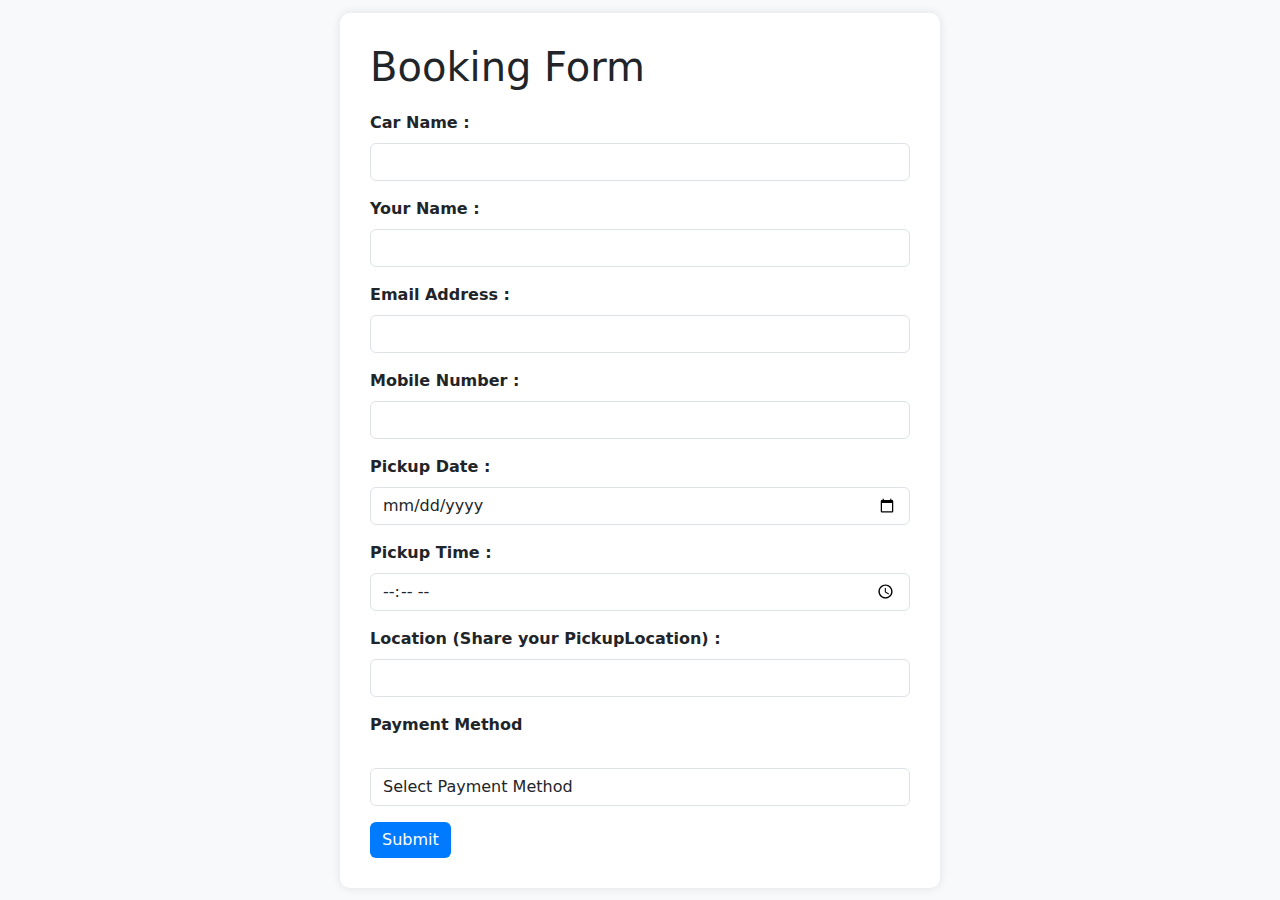
<file: ev/booking.html>
<!DOCTYPE html>
<html lang="en">
<head>
    <meta charset="UTF-8">
    <meta name="viewport" content="width=device-width, initial-scale=1.0">
    <title>Booking Form</title>
    <link href="https://cdn.jsdelivr.net/npm/bootstrap@5.3.3/dist/css/bootstrap.min.css" rel="stylesheet">
    <script src="https://cdn.jsdelivr.net/npm/bootstrap@5.3.3/dist/js/bootstrap.bundle.min.js"></script>
    <link rel="stylesheet" href="https://cdnjs.cloudflare.com/ajax/libs/font-awesome/6.5.2/css/all.min.css" integrity="sha512-SnH5WK+bZxgPHs44uWIX+LLJAJ9/2PkPKZ5QiAj6Ta86w+fsb2TkcmfRyVX3pBnMFcV7oQPJkl9QevSCWr3W6A==" crossorigin="anonymous" referrerpolicy="no-referrer" />
    <style>
        body {
            background-color: #f8f9fa;
            display: flex;
            justify-content: center;
            align-items: center;
            height: 100vh;
        }
        .form-container {
            background: white;
            padding: 30px;
            border-radius: 10px;
            box-shadow: 0 0 10px rgba(0,0,0,0.1);
            width: 100%;
            max-width: 600px;
            transition: transform 0.3s ease;
        }
        .form-container:hover {
            transform: scale(1.02);
        }
        .form-container h1 {
            margin-bottom: 20px;
        }
        .form-container .form-label {
            font-weight: bold;
        }
        .form-container .btn-primary {
            background-color: #007bff;
            border: none;
            transition: background-color 0.3s ease;
        }
        .form-container .btn-primary:hover {
            background-color: #0056b3;
        }
        .payment-methods {
            display: flex;
            gap: 15px;
            justify-content: space-around;
            align-items: center;
            margin-top: 15px;
        }
        .payment-methods i {
            font-size: 2em;
        }
    </style>
</head>
<body>
    <div class="form-container">
        <h1>Booking Form</h1>
        <form id="bookingForm">
            <div class="mb-3">
                <label for="carName" class="form-label">Car Name :</label>
                <input type="text" class="form-control" id="carName" readonly>
            </div>
            <div class="mb-3">
                <label for="name" class="form-label">Your Name :</label>
                <input type="text" class="form-control" id="name" required>
            </div>
            <div class="mb-3">
                <label for="email" class="form-label">Email Address :</label>
                <input type="email" class="form-control" id="email" required>
            </div>
            <div class="mb-3">
                <label for="mobile" class="form-label">Mobile Number :</label>
                <input type="tel" class="form-control" id="mobile" required>
            </div>
            <div class="mb-3">
                <label for="date" class="form-label">Pickup Date :</label>
                <input type="date" class="form-control" id="date" required>
            </div>
            <div class="mb-3">
                <label for="time" class="form-label">Pickup Time :</label>
                <input type="time" class="form-control" id="time" required>
            </div>
            <div class="mb-3">
                <label for="location" class="form-label">Location (Share your PickupLocation) :</label>
                <input type="text" class="form-control" id="location" required>
            </div>
            <div class="mb-3">
                <label for="payment" class="form-label">Payment Method</label>
                <div class="payment-methods">
                    <i class="fab fa-cc-visa"></i>
                    <i class="fab fa-cc-mastercard"></i>
                    <i class="fab fa-cc-paypal"></i>
                    <i class="fas fa-credit-card"></i>
                    <i class="fas fa-wallet"></i>
                </div>
                <select class="form-control mt-2" id="payment" required>
                    <option value="" selected disabled>Select Payment Method</option>
                    <option value="visa">Visa</option>
                    <option value="mastercard">MasterCard</option>
                    <option value="paypal">PayPal</option>
                    <option value="credit-card">Credit Card</option>
                    <option value="wallet">cash</option>
                </select>
            </div>
            <button type="submit" class="btn btn-primary">Submit</button>
        </form>
    </div>

    <script>
        window.onload = function() {
            const urlParams = new URLSearchParams(window.location.search);
            const carName = urlParams.get('car');
            document.getElementById('carName').value = carName;
        };

        document.getElementById('bookingForm').addEventListener('submit', function(event) {
            event.preventDefault();
            
            const carName = document.getElementById('carName').value;
            const name = document.getElementById('name').value;
            const email = document.getElementById('email').value;
            const mobile = document.getElementById('mobile').value;
            const date = document.getElementById('date').value;
            const time = document.getElementById('time').value;
            const location = document.getElementById('location').value;
            const payment = document.getElementById('payment').value;

            // Store data in local storage
            localStorage.setItem('carName', carName);
            localStorage.setItem('name', name);
            localStorage.setItem('email', email);
            localStorage.setItem('mobile', mobile);
            localStorage.setItem('date', date);
            localStorage.setItem('time', time);
            localStorage.setItem('location', location);
            localStorage.setItem('payment', payment);

            alert(`Your Car will Arrive At ${time}. Thanks for Booking!`);

            // Clear the form
            document.getElementById('bookingForm').reset();

            // Redirect to yourorders.html
            window.location.href = 'yourorders.html';
        });
    </script>
</body>
</html>
</file>
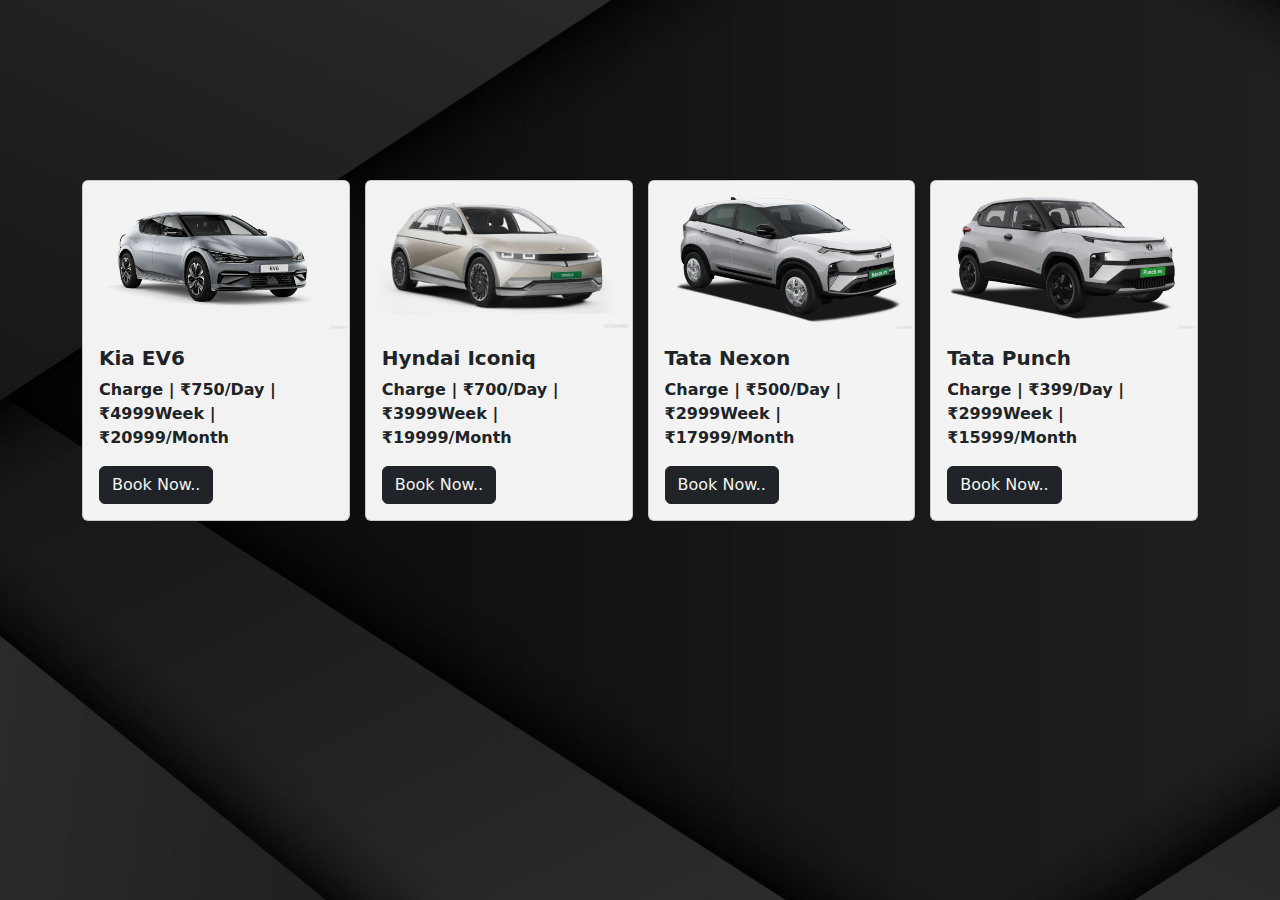
<file: ev/ev.html>
<!DOCTYPE html>
<html lang="en">
<head>
    <meta charset="UTF-8">
    <meta name="viewport" content="width=device-width, initial-scale=1.0">
    <title>Ev Cars</title>
    
    <link href="https://fonts.googleapis.com/icon?family=Material+Icons+Round" rel="stylesheet" />
    <link href="https://cdn.jsdelivr.net/npm/bootstrap@5.3.3/dist/css/bootstrap.min.css" rel="stylesheet" integrity="sha384-QWTKZyjpPEjISv5WaRU9OFeRpok6YctnYmDr5pNlyT2bRjXh0JMhjY6hW+ALEwIH" crossorigin="anonymous">
    <script src="https://cdn.jsdelivr.net/npm/bootstrap@5.3.3/dist/js/bootstrap.bundle.min.js" integrity="sha384-YvpcrYf0tY3lHB60NNkmXc5s9fDVZLESaAA55NDzOxhy9GkcIdslK1eN7N6jIeHz" crossorigin="anonymous"></script>
    <link rel="stylesheet" href="https://cdnjs.cloudflare.com/ajax/libs/font-awesome/6.5.2/css/all.min.css" integrity="sha512-SnH5WK+bZxgPHs44uWIX+LLJAJ9/2PkPKZ5QiAj6Ta86w+fsb2TkcmfRyVX3pBnMFcV7oQPJkl9QevSCWr3W6A==" crossorigin="anonymous" referrerpolicy="no-referrer" />
    <link rel="stylesheet" href="ev.css">
</head>
<body>



    <div class="container">
        <div class="card" style="width: 28rem; margin-top: 30px;">
            <img src="ev6ev6rightfrontthreequarter.jpg" class="card-img-top" alt="...">
            <div class="card-body">
              <h5 class="card-title">Kia EV6</h5>
              <p class="card-text"><i class="fa-solid fa-bolt"></i>  Charge | ₹750/Day |  ₹4999Week | ₹20999/Month  </p> 
              <a href="booking.html" class="btn btn-dark book-now" data-car=" Kia EV6">Book Now..</a>
            </div>
          </div>

          <div class="card" style="width: 28rem; margin-top: 30px;">
            <img src="ioniq5ioniqrightfrontthreequarter.jpg" class="card-img-top" alt="...">
            <div class="card-body">
              <h5 class="card-title">Hyndai Iconiq</h5>
              <p class="card-text"><i class="fa-solid fa-bolt"></i>  Charge |  ₹700/Day |  ₹3999Week | ₹19999/Month    </p> 
              <a href="booking.html" class="btn btn-dark book-now" data-car="Hyndai Iconiq">Book Now..</a>
            </div>
          </div>

          <div class="card" style="width: 28rem; margin-top: 30px;">
            <img src="nexonevnexonevrightfrontthreequarter.jpg" class="card-img-top" alt="...">
            <div class="card-body">
              <h5 class="card-title">Tata Nexon </h5>
              <p class="card-text"><i class="fa-solid fa-bolt"></i> Charge  |  ₹500/Day |  ₹2999Week | ₹17999/Month  </p> 
              <a href="booking.html" class="btn btn-dark book-now" data-car="Tata Nexon">Book Now..</a>
            </div>
          </div>

          <div class="card" style="width: 28rem; margin-top: 30px;">
            <img src="punchevpunchevrightfrontthreequarter.jpg" class="card-img-top" alt="...">
            <div class="card-body">
              <h5 class="card-title">Tata Punch </h5>
              <p class="card-text"><i class="fa-solid fa-bolt"></i> Charge |   ₹399/Day |  ₹2999Week | ₹15999/Month  </p> 
              <a href="booking.html" class="btn btn-dark book-now" data-car="Tata Punch ">Book Now..</a> 
            </div>
          </div>
    </div>




   






   
   
   <script src="ev.js"></script>
    
</body>
</html>
</file>
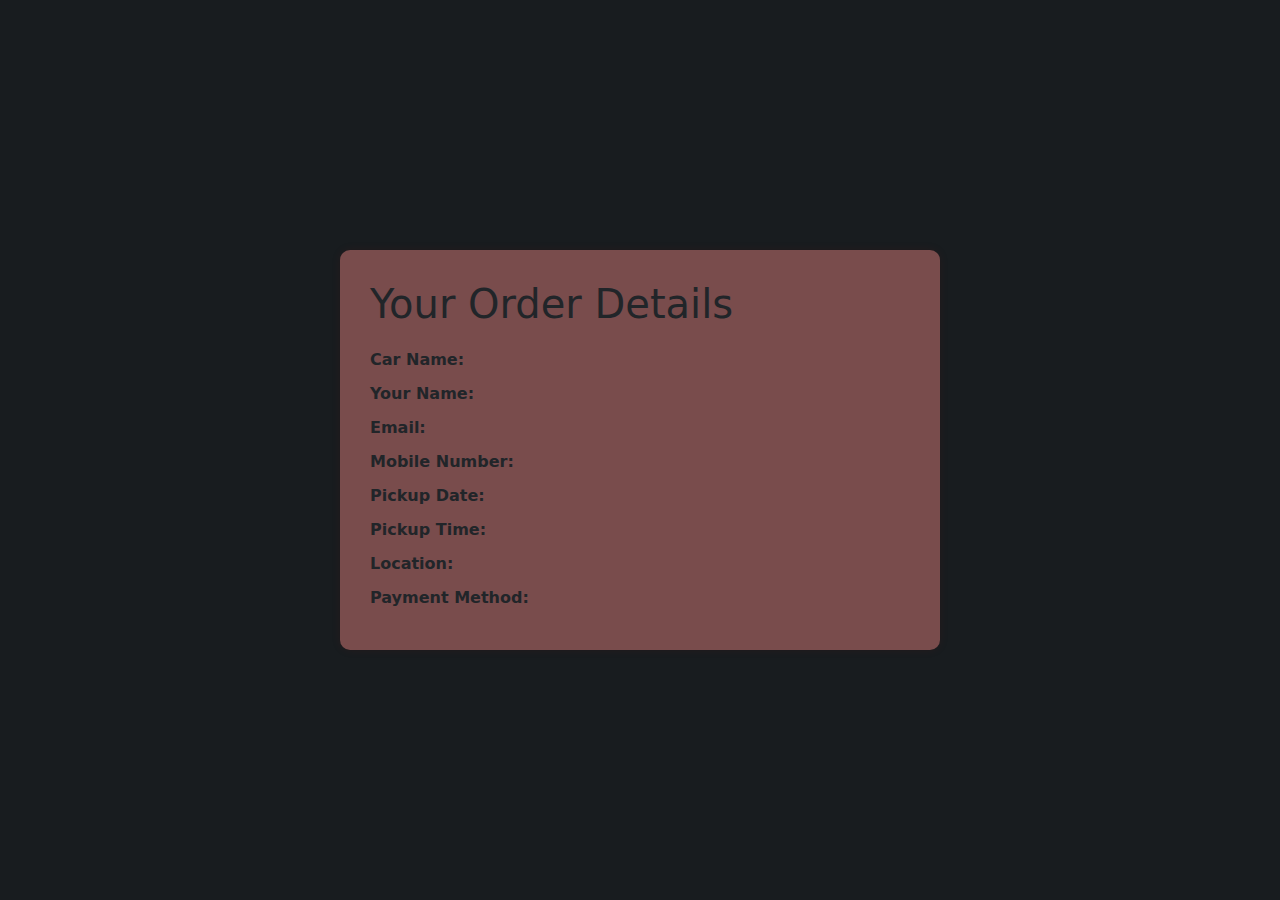
<file: ev/yourorders.html>
<!DOCTYPE html>
<html lang="en">
<head>
    <meta charset="UTF-8">
    <meta name="viewport" content="width=device-width, initial-scale=1.0">
    <title>Your Orders</title>
    <link href="https://cdn.jsdelivr.net/npm/bootstrap@5.3.3/dist/css/bootstrap.min.css" rel="stylesheet">
    <script src="https://cdn.jsdelivr.net/npm/bootstrap@5.3.3/dist/js/bootstrap.bundle.min.js"></script>
    <style>
        body {
            background-color: #181c1f;
            display: flex;
            justify-content: center;
            align-items: center;
            height: 100vh;
        }
        .order-container {
            background: rgb(121, 76, 76);
            padding: 30px;
            border-radius: 10px;
            box-shadow: 0 0 10px rgba(136, 13, 13, 0.1);
            width: 100%;
            max-width: 600px;
            transition: transform 0.3s ease;
        }
        .order-container:hover {
            transform: scale(1.02);
        }
        .order-container h1 {
            margin-bottom: 20px;
        }
        .order-container .order-item {
            margin-bottom: 10px;
        }
    </style>
</head>
<body>
    <div class="order-container">
        <h1>Your Order Details</h1>
        <div class="order-item"><strong>Car Name:</strong> <span id="orderCarName"></span></div>
        <div class="order-item"><strong>Your Name:</strong> <span id="orderName"></span></div>
        <div class="order-item"><strong>Email:</strong> <span id="orderEmail"></span></div>
        <div class="order-item"><strong>Mobile Number:</strong> <span id="orderMobile"></span></div>
        <div class="order-item"><strong>Pickup Date:</strong> <span id="orderDate"></span></div>
        <div class="order-item"><strong>Pickup Time:</strong> <span id="orderTime"></span></div>
        <div class="order-item"><strong>Location:</strong> <span id="orderLocation"></span></div>
        <div class="order-item"><strong>Payment Method:</strong> <span id="orderPayment"></span></div>
    </div>

    <script>
        document.addEventListener('DOMContentLoaded', (event) => {
            document.getElementById('orderCarName').innerText = localStorage.getItem('carName');
            document.getElementById('orderName').innerText = localStorage.getItem('name');
            document.getElementById('orderEmail').innerText = localStorage.getItem('email');
            document.getElementById('orderMobile').innerText = localStorage.getItem('mobile');
            document.getElementById('orderDate').innerText = localStorage.getItem('date');
            document.getElementById('orderTime').innerText = localStorage.getItem('time');
            document.getElementById('orderLocation').innerText = localStorage.getItem('location');
            document.getElementById('orderPayment').innerText = localStorage.getItem('payment');
        });
    </script>
</body>
</html>
</file>
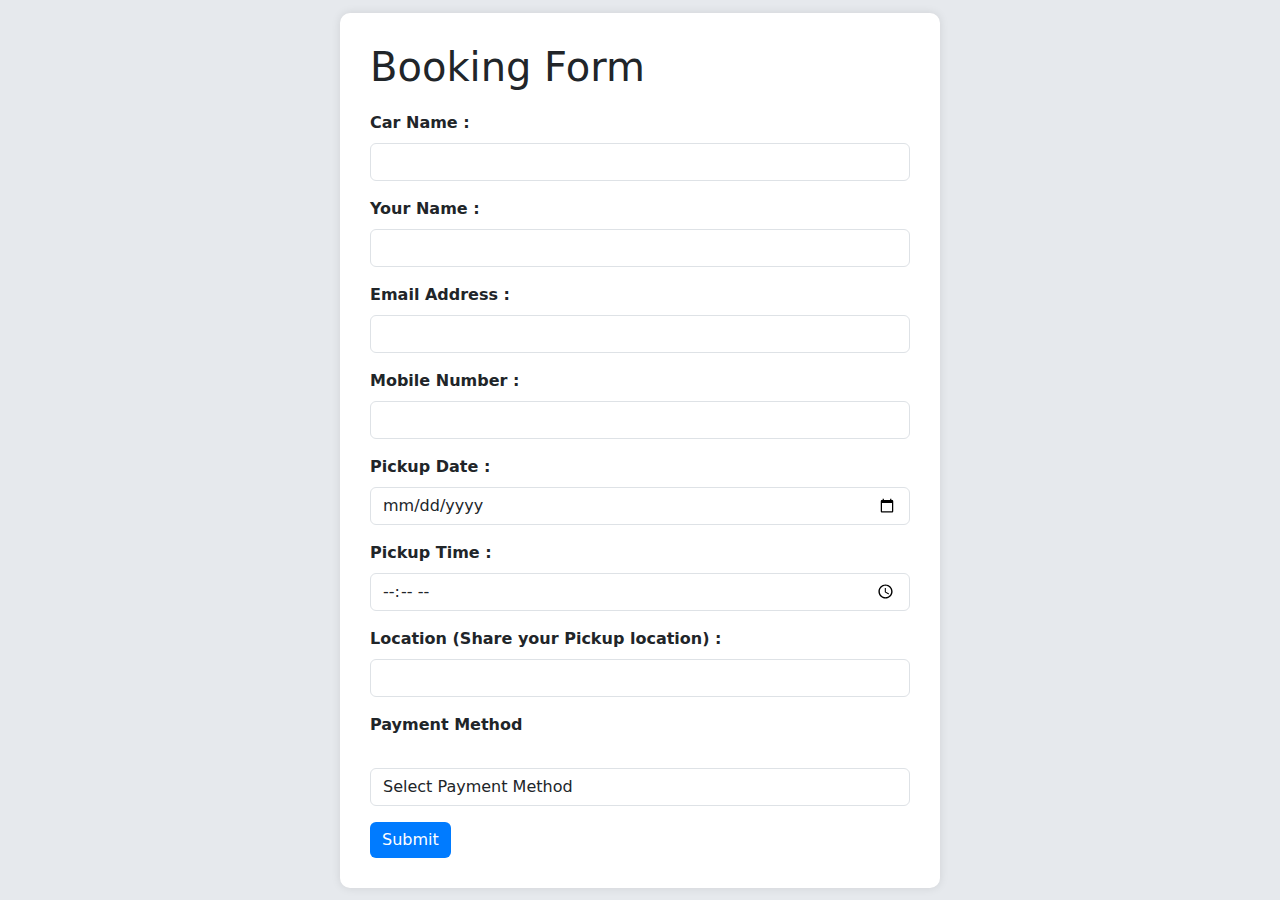
<file: f1/booking.html>
<!DOCTYPE html>
<html lang="en">
<head>
    <meta charset="UTF-8">
    <meta name="viewport" content="width=device-width, initial-scale=1.0">
    <title>Booking Form</title>
    <link href="https://cdn.jsdelivr.net/npm/bootstrap@5.3.3/dist/css/bootstrap.min.css" rel="stylesheet">
    <script src="https://cdn.jsdelivr.net/npm/bootstrap@5.3.3/dist/js/bootstrap.bundle.min.js"></script>
    <link rel="stylesheet" href="https://cdnjs.cloudflare.com/ajax/libs/font-awesome/6.5.2/css/all.min.css" integrity="sha512-SnH5WK+bZxgPHs44uWIX+LLJAJ9/2PkPKZ5QiAj6Ta86w+fsb2TkcmfRyVX3pBnMFcV7oQPJkl9QevSCWr3W6A==" crossorigin="anonymous" referrerpolicy="no-referrer" />
    <style>
        body {
            background-color: #e6e9ed;
            display: flex;
            justify-content: center;
            align-items: center;
            height: 100vh;
        }
        .form-container {
            background: white;
            padding: 30px;
            border-radius: 10px;
            box-shadow: 0 0 10px rgba(0,0,0,0.1);
            width: 100%;
            max-width: 600px;
            transition: transform 0.3s ease;
        }
        .form-container:hover {
            transform: scale(1.02);
        }
        .form-container h1 {
            margin-bottom: 20px;
        }
        .form-container .form-label {
            font-weight: bold;
        }
        .form-container .btn-primary {
            background-color: #007bff;
            border: none;
            transition: background-color 0.3s ease;
        }
        .form-container .btn-primary:hover {
            background-color: #0056b3;
        }
        .payment-methods {
            display: flex;
            gap: 15px;
            justify-content: space-around;
            align-items: center;
            margin-top: 15px;
        }
        .payment-methods i {
            font-size: 2em;
        }
    </style>
</head>
<body>
    <div class="form-container">
        <h1>Booking Form</h1>
        <form id="bookingForm">
            <div class="mb-3">
                <label for="carName" class="form-label">Car Name : </label>
                <input type="text" class="form-control" id="carName" readonly>
            </div>
            <div class="mb-3">
                <label for="name" class="form-label">Your Name :</label>
                <input type="text" class="form-control" id="name" required>
            </div>
            <div class="mb-3">
                <label for="email" class="form-label">Email Address :</label>
                <input type="email" class="form-control" id="email" required>
            </div>
            <div class="mb-3">
                <label for="mobile" class="form-label">Mobile Number :</label>
                <input type="tel" class="form-control" id="mobile" required>
            </div>
            <div class="mb-3">
                <label for="date" class="form-label">Pickup Date : </label>
                <input type="date" class="form-control" id="date" required>
            </div>
            <div class="mb-3">
                <label for="time" class="form-label">Pickup Time :</label>
                <input type="time" class="form-control" id="time" required>
            </div>
            <div class="mb-3">
                <label for="location" class="form-label">Location (Share your Pickup location) : </label>
                <input type="text" class="form-control" id="location" required>
            </div>
            <div class="mb-3">
                <label for="payment" class="form-label">Payment Method</label>
                <div class="payment-methods">
                    <i class="fab fa-cc-visa"></i>
                    <i class="fab fa-cc-mastercard"></i>
                    <i class="fab fa-cc-paypal"></i>
                    <i class="fas fa-credit-card"></i>
                    <i class="fas fa-wallet"></i>
                </div>
                <select class="form-control mt-2" id="payment" required>
                    <option value="" selected disabled>Select Payment Method</option>
                    <option value="visa">Visa</option>
                    <option value="mastercard">MasterCard</option>
                    <option value="paypal">PayPal</option>
                    <option value="credit-card">Credit Card</option>
                    <option value="wallet">Cash</option>
                </select>
            </div>
            <button type="submit" class="btn btn-primary">Submit</button>
        </form>
    </div>

    <script>
        window.onload = function() {
            const urlParams = new URLSearchParams(window.location.search);
            const carName = urlParams.get('car');
            document.getElementById('carName').value = carName;
        };

        document.getElementById('bookingForm').addEventListener('submit', function(event) {
            event.preventDefault();
            
            const carName = document.getElementById('carName').value;
            const name = document.getElementById('name').value;
            const email = document.getElementById('email').value;
            const mobile = document.getElementById('mobile').value;
            const date = document.getElementById('date').value;
            const time = document.getElementById('time').value;
            const location = document.getElementById('location').value;
            const payment = document.getElementById('payment').value;

           
            localStorage.setItem('carName', carName);
            localStorage.setItem('name', name);
            localStorage.setItem('email', email);
            localStorage.setItem('mobile', mobile);
            localStorage.setItem('date', date);
            localStorage.setItem('time', time);
            localStorage.setItem('location', location);
            localStorage.setItem('payment', payment);

            alert(`Your Car will Arrive At ${time}. Thanks for Booking!`);

            
            document.getElementById('bookingForm').reset();

         
            window.location.href = 'yourorders.html';
        });
    </script>
</body>
</html>
</file>
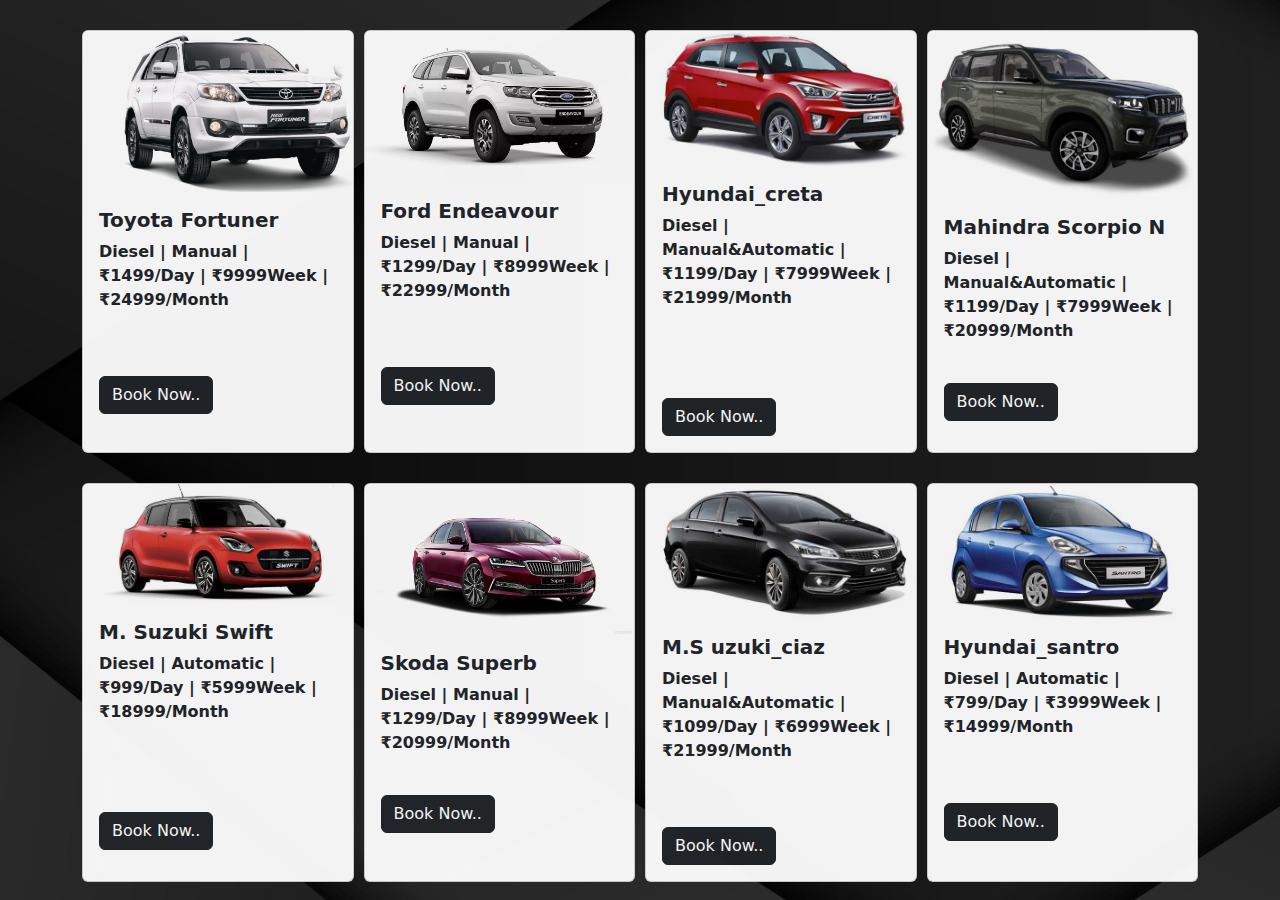
<file: f1/f1.html>
<!DOCTYPE html>
<html lang="en">
<head>
    <meta charset="UTF-8">
    <meta name="viewport" content="width=device-width, initial-scale=1.0">
    <title>Cars</title>
    
    <link href="https://fonts.googleapis.com/icon?family=Material+Icons+Round" rel="stylesheet" />
    <link href="https://cdn.jsdelivr.net/npm/bootstrap@5.3.3/dist/css/bootstrap.min.css" rel="stylesheet" integrity="sha384-QWTKZyjpPEjISv5WaRU9OFeRpok6YctnYmDr5pNlyT2bRjXh0JMhjY6hW+ALEwIH" crossorigin="anonymous">
    <script src="https://cdn.jsdelivr.net/npm/bootstrap@5.3.3/dist/js/bootstrap.bundle.min.js" integrity="sha384-YvpcrYf0tY3lHB60NNkmXc5s9fDVZLESaAA55NDzOxhy9GkcIdslK1eN7N6jIeHz" crossorigin="anonymous"></script>
    <link rel="stylesheet" href="https://cdnjs.cloudflare.com/ajax/libs/font-awesome/6.5.2/css/all.min.css" integrity="sha512-SnH5WK+bZxgPHs44uWIX+LLJAJ9/2PkPKZ5QiAj6Ta86w+fsb2TkcmfRyVX3pBnMFcV7oQPJkl9QevSCWr3W6A==" crossorigin="anonymous" referrerpolicy="no-referrer" />
    <link rel="stylesheet" href="f1.css">
</head>
<body>



    <div class="container">
        <div class="card" style="width: 28rem; margin-top: 30px;">
            <img src="Fortuner.jpg" class="card-img-top" alt="...">
            <div class="card-body">
              <h5 class="card-title">Toyota Fortuner</h5>
              <p class="card-text"><i class="fa-solid fa-gas-pump"></i>  Diesel |<i class="fa-solid fa-gear"></i>  Manual |  ₹1499/Day |  ₹9999Week | ₹24999/Month  </p> <br> <br>
              <a href="booking.html" class="btn btn-dark book-now" data-car=" Toyota Fortuner">Book Now..</a>
            </div>
          </div>

          <div class="card" style="width: 28rem; margin-top: 30px;">
            <img src="ford.jpg" class="card-img-top" alt="...">
            <div class="card-body">
              <h5 class="card-title">Ford Endeavour</h5>
              <p class="card-text"><i class="fa-solid fa-gas-pump"></i>  Diesel |<i class="fa-solid fa-gear"></i>  Manual |  ₹1299/Day |  ₹8999Week | ₹22999/Month    </p> <br> <br>
              <a href="booking.html" class="btn btn-dark book-now" data-car="Ford Endeavour">Book Now..</a>
            </div>
          </div>

          <div class="card" style="width: 28rem; margin-top: 30px;">
            <img src="Hyundai_creta.jpg" class="card-img-top" alt="...">
            <div class="card-body">
              <h5 class="card-title">Hyundai_creta </h5>
              <p class="card-text"><i class="fa-solid fa-gas-pump"></i>  Diesel |<i class="fa-solid fa-gear"></i>  Manual&Automatic |  ₹1199/Day |  ₹7999Week | ₹21999/Month  </p> <br> <br>  <br>
              <a href="booking.html" class="btn btn-dark book-now" data-car="Hyundai_creta">Book Now..</a>
            </div>
          </div>

          <div class="card" style="width: 28rem; margin-top: 30px;">
            <img src="Scorpio_LT.png" class="card-img-top" alt="...">
            <div class="card-body">
              <h5 class="card-title">Mahindra Scorpio N</h5>
              <p class="card-text"><i class="fa-solid fa-gas-pump"></i>  Diesel |<i class="fa-solid fa-gear"></i>  Manual&Automatic |  ₹1199/Day |  ₹7999Week | ₹20999/Month  </p> <br>
              <a href="booking.html" class="btn btn-dark book-now" data-car="Mahindra Scorpio N">Book Now..</a>
            </div>
          </div>
    </div>





     <div class="container">
        <div class="card" style="width: 28rem; margin-top: 30px;">
            <img src="Swift_01.png" class="card-img-top" alt="...">
            <div class="card-body">
              <h5 class="card-title">M. Suzuki Swift</h5>
              <p class="card-text"><i class="fa-solid fa-gas-pump"></i>  Diesel |<i class="fa-solid fa-gear"></i>  Automatic |  ₹999/Day |  ₹5999Week | ₹18999/Month  </p> <br> <br> <br>
              <a href="booking.html" class="btn btn-dark book-now" data-car="M Suzuki Swift">Book Now..</a> 
            </div>
          </div>

          <div class="card" style="width: 28rem; margin-top: 30px;">
            <img src="superbsuperbrightfrontthreequarter.png" class="card-img-top" alt="...">
            <div class="card-body">
              <h5 class="card-title">Skoda Superb</h5>
              <p class="card-text"><i class="fa-solid fa-gas-pump"></i>  Diesel |<i class="fa-solid fa-gear"></i>  Manual |  ₹1299/Day |  ₹8999Week | ₹20999/Month  </p> <br>
              <a href="booking.html" class="btn btn-dark book-now" data-car="Skoda Superb">Book Now..</a>
            </div>
          </div>

          <div class="card" style="width: 28rem; margin-top: 30px;">
            <img src="Maruti_suzuki_ciaz.jpg" class="card-img-top" alt="...">
            <div class="card-body">
              <h5 class="card-title">M.S uzuki_ciaz</h5>
              <p class="card-text"><i class="fa-solid fa-gas-pump"></i>  Diesel |<i class="fa-solid fa-gear"></i>  Manual&Automatic |  ₹1099/Day |  ₹6999Week | ₹21999/Month  </p> <br> <br> 
              <a href="booking.html" class="btn btn-dark book-now" data-car="Maruti_suzuki_ciaz">Book Now..</a>
            </div>
          </div>

          <div class="card" style="width: 28rem; margin-top: 30px;">
            <img src="hyundai_santro.jpg" class="card-img-top" alt="...">
            <div class="card-body">
              <h5 class="card-title">Hyundai_santro</h5>
              <p class="card-text"><i class="fa-solid fa-gas-pump"></i>  Diesel |<i class="fa-solid fa-gear"></i>  Automatic |  ₹799/Day |  ₹3999Week | ₹14999/Month  </p> <br> <br>
              <a href="booking.html" class="btn btn-dark book-now" data-car="Hyundai_santro">Book Now..</a>
            </div>
          </div>
    </div>

   






   
   
   <script src="f1.js"></script>
    
</body>
</html>
</file>
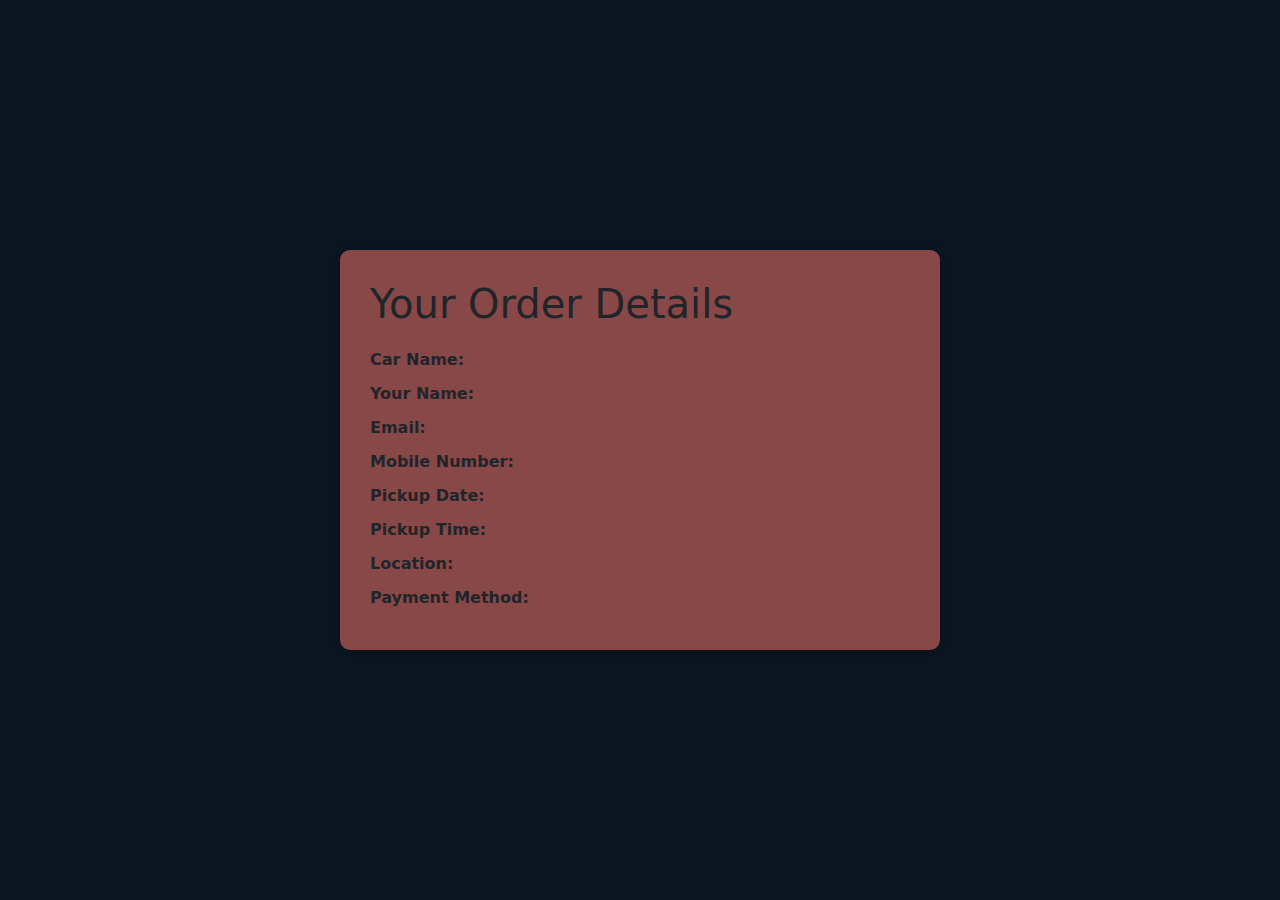
<file: f1/yourorders.html>
<!DOCTYPE html>
<html lang="en">
<head>
    <meta charset="UTF-8">
    <meta name="viewport" content="width=device-width, initial-scale=1.0">
    <title>Your Orders</title>
    <link href="https://cdn.jsdelivr.net/npm/bootstrap@5.3.3/dist/css/bootstrap.min.css" rel="stylesheet">
    <script src="https://cdn.jsdelivr.net/npm/bootstrap@5.3.3/dist/js/bootstrap.bundle.min.js"></script>
    <style>
        body {
            background-color: #0a1520;
            display: flex;
            justify-content: center;
            align-items: center;
            height: 100vh;
        }
        .order-container {
            background: rgb(136, 72, 72);
            padding: 30px;
            border-radius: 10px;
            box-shadow: 0 0 10px rgba(0,0,0,0.1);
            width: 100%;
            max-width: 600px;
            transition: transform 0.3s ease-in-out;
        }
        .order-container:hover {
            transform: scale(1.02);
        }
        .order-container h1 {
            margin-bottom: 20px;
        }
        .order-container .order-item {
            margin-bottom: 10px;
        }
    </style>
</head>
<body>
    <div class="order-container">
        <h1>Your Order Details</h1>
        <div class="order-item"><strong>Car Name:</strong> <span id="orderCarName"></span></div>
        <div class="order-item"><strong>Your Name:</strong> <span id="orderName"></span></div>
        <div class="order-item"><strong>Email:</strong> <span id="orderEmail"></span></div>
        <div class="order-item"><strong>Mobile Number:</strong> <span id="orderMobile"></span></div>
        <div class="order-item"><strong>Pickup Date:</strong> <span id="orderDate"></span></div>
        <div class="order-item"><strong>Pickup Time:</strong> <span id="orderTime"></span></div>
        <div class="order-item"><strong>Location:</strong> <span id="orderLocation"></span></div>
        <div class="order-item"><strong>Payment Method:</strong> <span id="orderPayment"></span></div>
    </div>

    <script>
        document.addEventListener('DOMContentLoaded', (event) => {
            document.getElementById('orderCarName').innerText = localStorage.getItem('carName');
            document.getElementById('orderName').innerText = localStorage.getItem('name');
            document.getElementById('orderEmail').innerText = localStorage.getItem('email');
            document.getElementById('orderMobile').innerText = localStorage.getItem('mobile');
            document.getElementById('orderDate').innerText = localStorage.getItem('date');
            document.getElementById('orderTime').innerText = localStorage.getItem('time');
            document.getElementById('orderLocation').innerText = localStorage.getItem('location');
            document.getElementById('orderPayment').innerText = localStorage.getItem('payment');
        });
    </script>
</body>
</html>
</file>
<file: ev/ev.css>
body{
    background-image: url(/f1/x.jpg);
    background-repeat: no-repeat;
    opacity: 95%;
   
  }
  .container{
      display: flex;
      margin-top: 150px;
      gap: 15px;
      justify-content: space-around;
    
  }
  
  .card-body h5{
      font-weight: 900;
  
  }
  .card-body p{
      font-weight: 700;
      
  }
  .card:hover{
    scale: 0.97;
  }
</file>
<file: f1/f1.css>
body{
  background-image: url(x.jpg);
  background-repeat: no-repeat;
  opacity: 95%;
 
}
.container{
    display: flex;
    gap: 10px;
    justify-content: space-around;
}
.card-body h5{
    font-weight: 900;

}
.card-body p{
    font-weight: 700;
    
}
.card:hover{
  scale: 0.97;
}
</file>
